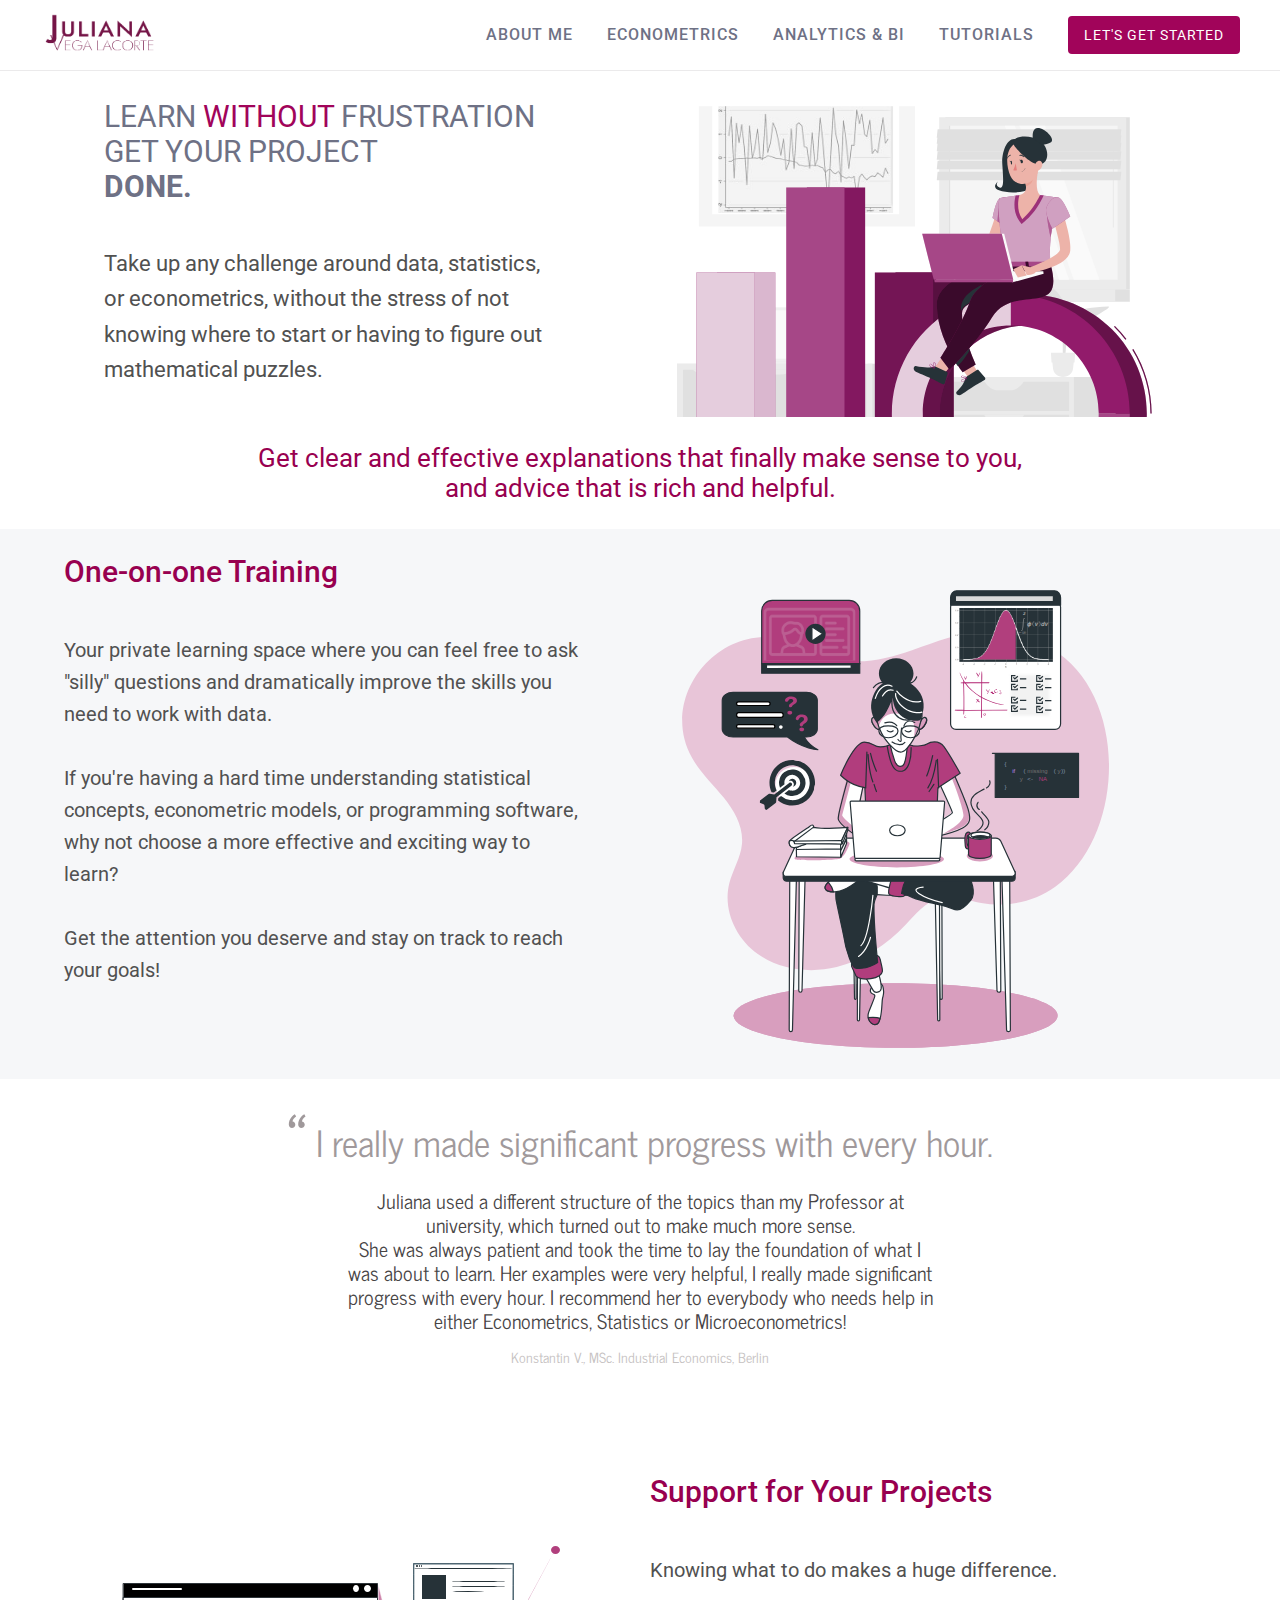
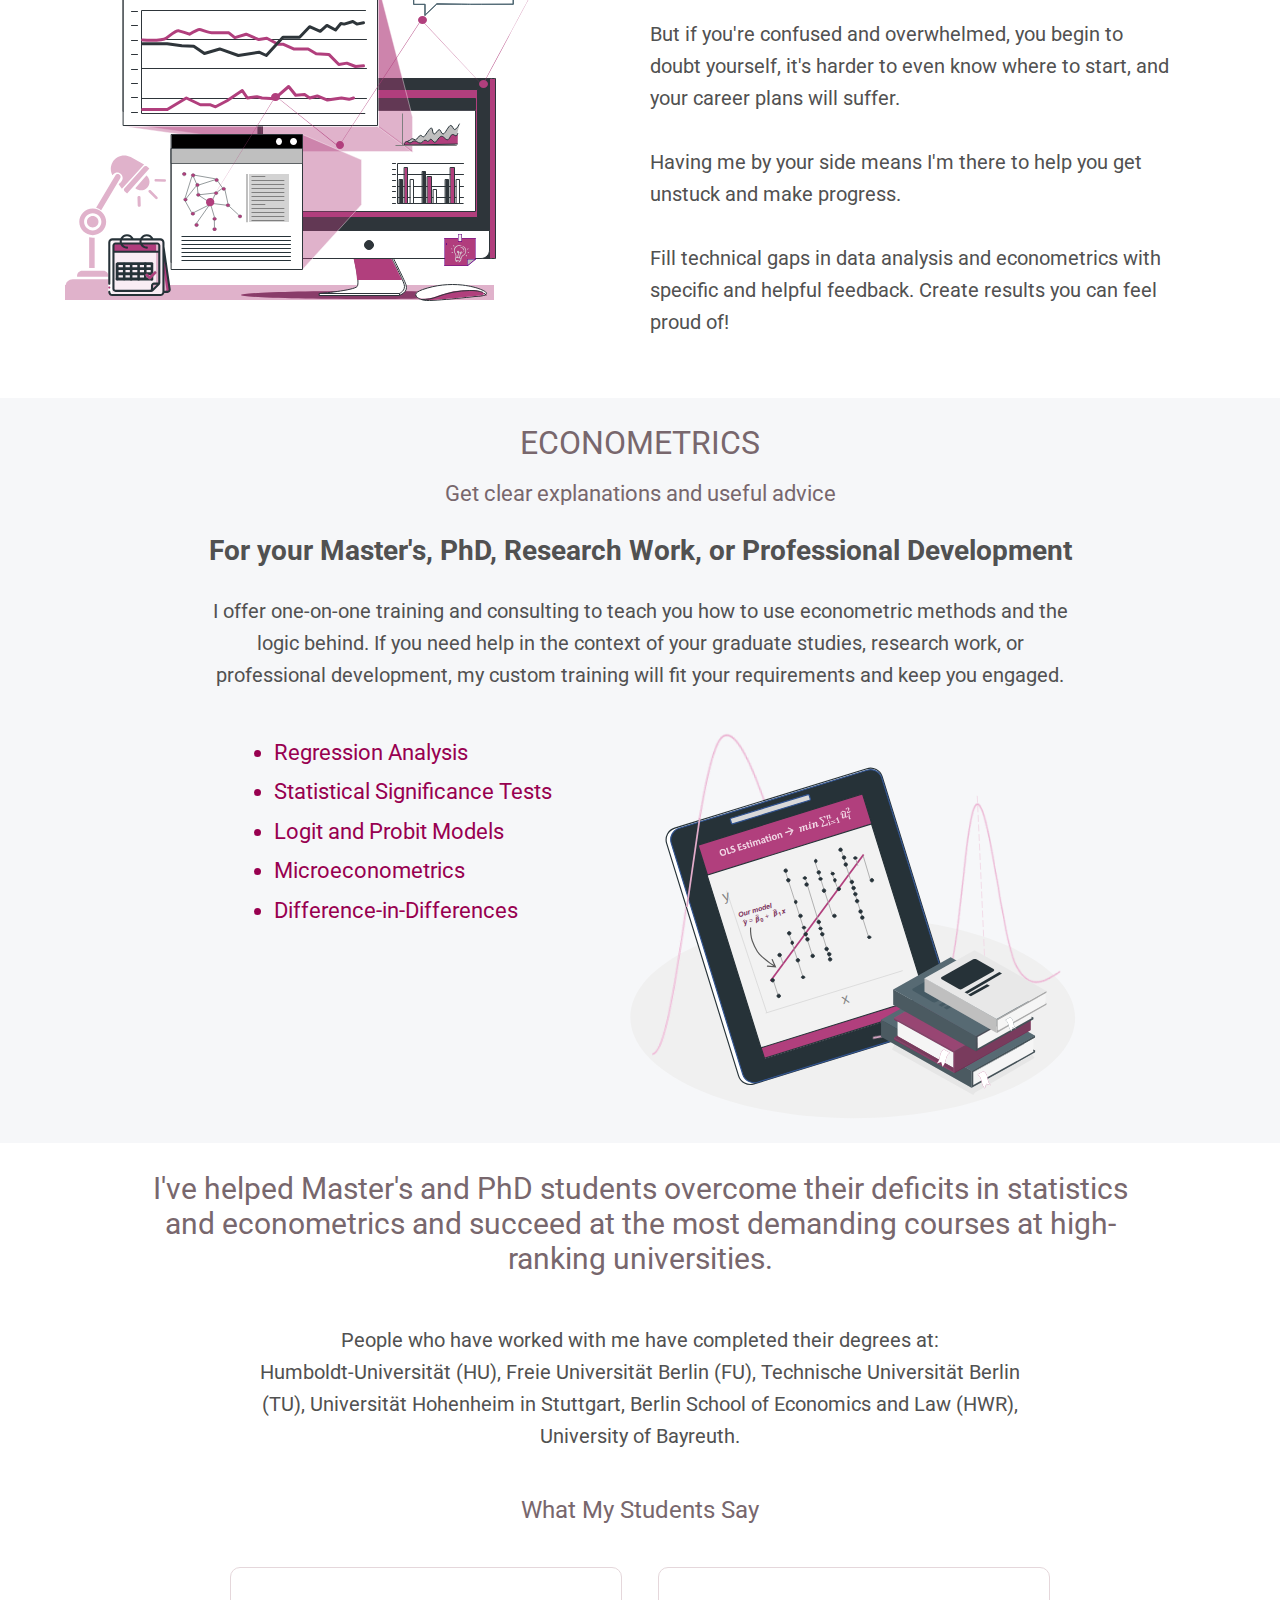
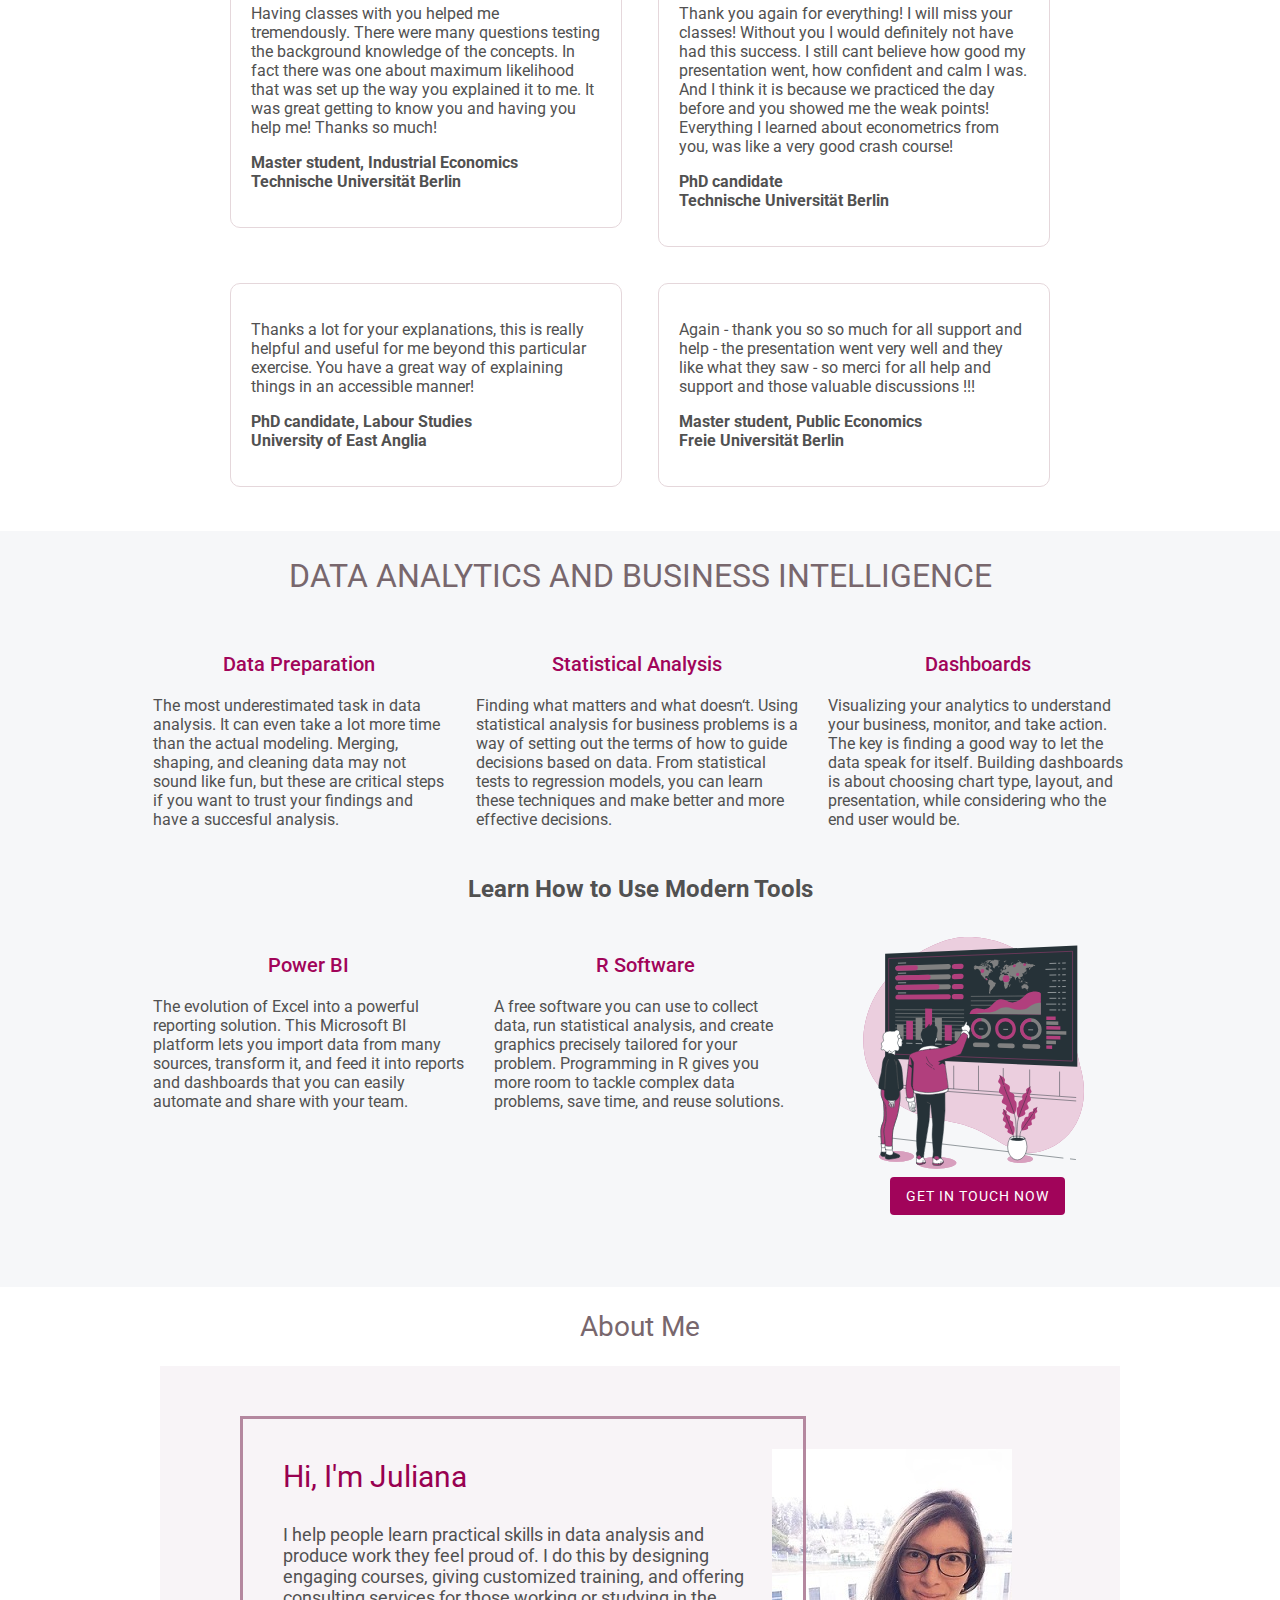
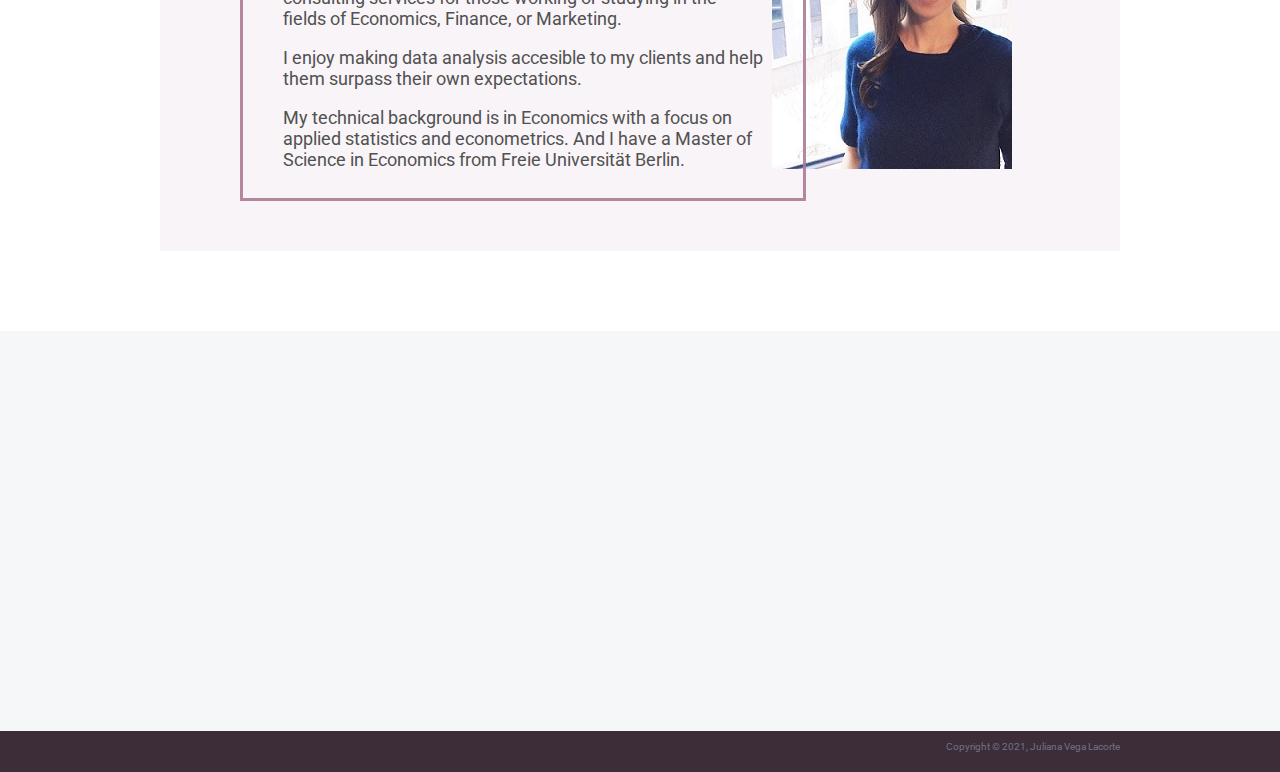
<file: index.html>
<!DOCTYPE html>
<html>
    <head>
        <meta charset="utf-8">
        <meta name="viewport" content="width=device-width, initial-scale=1.0, maximum-scale=1">

        <title>Juliana Vega Lacorte | Data Analytics Consulting & Training</title>
        <link href="https://fonts.googleapis.com/css2?family=Catamaran&display=swap" rel="stylesheet">
        <link href="https://fonts.googleapis.com/css2?family=Catamaran&family=News+Cycle&display=swap" rel="stylesheet">  
        <link rel="stylesheet" href="https://fonts.googleapis.com/css2?family=Roboto:wght@400;500;700&display=swap">
        <link rel="stylesheet" href="https://cdnjs.cloudflare.com/ajax/libs/font-awesome/4.7.0/css/font-awesome.min.css">
        <link rel="stylesheet" href="https://fonts.googleapis.com/css2?family=Jost:wght@500&display=swap">
        <link rel="stylesheet" href="styles.css">
   
    <script>
    var doNotTrack = false;
    if (!doNotTrack) {
	window.ga=window.ga||function(){(ga.q=ga.q||[]).push(arguments)};ga.l=+new Date;
	ga('create', 'UA-125393735-1', 'auto');
	
	ga('send', 'pageview');
}
    </script>
    <script async src='https://www.google-analytics.com/analytics.js'></script>

    <!-- Global site tag (gtag.js) -->
    <script async src="https://www.googletagmanager.com/gtag/js?id=AW-604368119"></script>
    <script>
    window.dataLayer = window.dataLayer || [];
    function gtag(){dataLayer.push(arguments);}
    gtag('js', new Date());

    gtag('config', 'AW-604368119');
    </script>


    </head>

<body class="home">
    <header>
        <div class="Container NavContainer">
            <img src="imgs\jvl.png" alt="logo" class="Logo" width="140px" height="70px">
            <div class="NavLinks">
                <a class = "NavLink" href="#about-me-jvl">ABOUT ME</a>
                <a class = "NavLink" href="#econometrics-help">ECONOMETRICS</a>
                <a class = "NavLink" href="#analyticsbi">ANALYTICS & BI</a>
                <a class = "NavLink" href="tutorials.html">TUTORIALS</a>
                <a class = "Button"  href="/get-started">LET's GET STARTED</a>

            </div>

        </div>
    </header>
    <div class="Subtitle">
        <!-- <h2>Data Analytics <span style="color: #bdbbbc">|</span> 
            Business Intelligence <span style="color: #bdbbbc">|</span> 
            Econometrics</h2> -->

    </div>
   <section class="intro-buildskills">
       <div class="intro-container">
           <div class="intro_left">
                <h1>LEARN <span class="contrast"> WITHOUT</span> FRUSTRATION<br />
                GET YOUR PROJECT <br />
                <strong>DONE.</strong>	
                </h1>
                <p>
                Take up any challenge around data, statistics, or econometrics, 
                without the stress of not knowing where to start or having to figure out mathematical puzzles.
                </p>

           </div>
           <div class="intro_right">
           </div>

       </div>
   </section>
   <section class="remark">
    <p>
        Get clear and effective explanations that finally make sense to you, <br>
        and advice that is rich and helpful.
    </p>
   </section>

   <section class="training">
       <div class="training-container">
           <div class="training_left">
               <h2 class="services_titles">One-on-one Training</h2>
               <p>Your private learning space where you can feel free to ask "silly" questions and 
                   dramatically improve the skills you need to work with data. <br> <br>
                   If you're having a hard time understanding statistical concepts,
                   econometric models, or programming software, why not choose a more 
                   effective and exciting way to learn? <br> <br>
                   Get the attention you deserve and stay on track to reach your goals!
               </p> 

           </div>
           <div class="training_right">
                <img src="imgs/datalearning-jvl.svg" alt="data-training">
           </div>

       </div>

   </section>

   <section class="quotetraining">
       <div class="quotetraining-container">
           <div class="quotebox">
                <div class="quote-headline quote-headline-quoted">
                I really made significant progress with every hour.
                </div>
                <div class="quote-text">
                    Juliana used a different structure of the topics than my Professor at university, 
                    which turned out to make much more sense. <br/>
                    She was always patient and took the time 
                    to lay the foundation of what I was about to learn.
                    Her examples were very helpful, I really made significant progress with every hour.
                    I recommend her to everybody who needs help in either Econometrics, Statistics or Microeconometrics!
                    <div class="quote-text-n">
                        Konstantin V., MSc. Industrial Economics, Berlin</div>
                </div>
           </div>
       </div>
       
   </section>

   <section class="consulting">
    <div class="consulting-container">
        <div class="consulting_left">
            <h2 class="mobile_title">Support for Your Projects</h2>
            <img src="imgs/dataconsulting-jvl.svg" alt="data-consulting">
        </div>
        <div class="consulting_right">
            <h2 class="services_titles">Support for Your Projects</h2>
            <p>Knowing what to do makes a huge difference. <br> <br>

                But if you're confused and overwhelmed,
                you begin to doubt yourself,
                it's harder to even know where to start,
                and your career plans will suffer. 
                <br><br>
                Having me by your side means I'm there to help you get unstuck and
                make progress.
                <br><br>
                Fill technical gaps in data analysis and econometrics with specific
                and helpful feedback. 
                Create results you can feel proud of!
 
            </p>
            <p>

            </p>
        </div>

    </div>

    </section>

    <section class="econometrics" id="econometrics-help">
        <div class="econometrics-container">
            <div class="econometrics-heading">
                <h2 class="areas">Econometrics</h2>
                <h2 class="open">Get clear explanations and useful advice</h2>
                <h3>For your Master's, PhD, Research Work, or Professional Development</h3>
                <p>I offer one-on-one training and consulting to teach you how to use econometric
                    methods and the logic behind. 
                    If you need help in the context of your graduate studies, research work, or 
                    professional development, my custom training will fit your requirements and keep you engaged.

                </p>
            </div>

            <div class="econometrics-topics">
                <div class="econometrics_left">
                    <ul>
                        <li>Regression Analysis</li>
                        <li>Statistical Significance Tests</li>
                        <li>Logit and Probit Models</li>
                        <li>Microeconometrics</li>
                        <li>Difference-in-Differences</li>
                    </ul>
                </div>
                <div class="econometrics_right">
                    <img src="/imgs/econometrics-jvl.svg" alt="">
                </div>
            </div>


        </div>

    </section>

    <div class="students">
        <div class="students-container">
        <h3>
            <span style="font-size: 30px; color: #78676d; text-align: center">
                I've helped Master's and PhD students overcome their deficits in statistics and econometrics
                and succeed at the most demanding courses at high-ranking universities.
            </span>
        </h3>
        <p>
            People who have worked with me have completed their degrees at: <br>
            Humboldt-Universität (HU), Freie Universität Berlin (FU), Technische Universität Berlin (TU),
            Universität Hohenheim in Stuttgart, Berlin School of Economics and Law (HWR), University of Bayreuth.
        </p>
        </div>
    </div>

    <section class="testimonials">
        <h3>What My Students Say</h3>
            <div class="testimonials-container">
                <div class="feedbackBox">
                    <p class="feedback-text">Having classes with you helped me tremendously. 
                        There were many questions testing the background knowledge of the concepts. 
                        In fact there was one about maximum likelihood that was set up the way you explained 
                        it to me. It was great getting to know you and having you help me! Thanks so much!
                    </p>
                    <p class="feedback-id">
                        <strong>Master student, Industrial Economics</strong> <br>
                        <strong>Technische Universität Berlin</strong>

                    </p>
                </div>
                <div class="feedbackBox">
                    <p class="feedback-text">Thank you again for everything! I  will miss your classes! 
                        Without you I would definitely not have had this success. I still cant believe how 
                        good my presentation went, how confident and calm I was. And I think it is because 
                        we practiced the day before and you showed me the weak points!
                        Everything I learned about econometrics from you, was like a very good crash course!
                    </p>
                    <p class="feedback-id">
                            <strong>PhD candidate</strong> <br>
                            <strong>Technische Universität Berlin</strong>
    
                    </p>    
                </div>
                <div class="feedbackBox">
                    <p class="feedback-text">Thanks a lot for your explanations, this is really helpful 
                        and useful for me beyond this particular exercise. You have a great way 
                        of explaining things in an accessible manner!
                    </p>
                    <p class="feedback-id">
                            <strong>PhD candidate, Labour Studies</strong> <br>
                            <strong>University of East Anglia</strong>
    
                    </p>    
                </div>
                <div class="feedbackBox">
                    <p class="feedback-text">Again - thank you so so much for all support and help 
                        - the presentation went very well and they like what they saw - so merci 
                        for all help and support and those valuable discussions !!!
                    </p>
                    <p class="feedback-id">
                            <strong>Master student, Public Economics</strong> <br>
                            <strong>Freie Universität Berlin</strong>
    
                    </p>    
                </div>
            </div>

    </section>

    <section class="analyticsbi" id="analyticsbi">
        <div class="analyticsbi-container">
            <h2 class="areas">Data Analytics and Business Intelligence</h2>
            <div class="areas-container">
                <div class="biBox">
                    <h3>Data Preparation</h3>
                    <p>The most underestimated task in data analysis. It can even take a lot more 
                        time than the actual modeling. Merging, shaping, and cleaning data may not sound 
                        like fun, but these are critical steps if you want to trust your findings and 
                        have a succesful analysis.
                        </p>

                </div>
                <div class="biBox">
                    <h3>Statistical Analysis</h3>
                    <p>Finding what matters and what doesn‘t. 
                        Using statistical analysis for business problems is a way of setting out the terms 
                        of how to guide decisions based on data. From statistical tests to regression models, 
                        you can learn these techniques and make better and more effective decisions. 
                        </p>

                </div>
                <div class="biBox">
                    <h3>Dashboards</h3>
                    <p>Visualizing your analytics to understand your business, monitor, and take action. 
                        The key is finding a good way to let the data speak for itself. Building dashboards 
                        is about choosing chart type, layout, and presentation, while considering
                        who the end user would be. 
                        </p>

                </div>

            </div>
            <h2>Learn How to Use Modern Tools</h2>
            <div class="tools-container">
                <div class="biBox">
                    <h3>Power BI</h3>
                    <p>The evolution of Excel into a powerful reporting solution. 
                        This Microsoft BI platform lets you import data from many sources, transform it, 
                        and feed it into reports and dashboards that you can easily automate and share 
                        with your team. 
                    </p>

                </div>
                <div class="biBox">
                    <h3>R Software</h3>
                    <p>A free software you can use to collect data, run statistical analysis, 
                        and create graphics precisely tailored for your problem. Programming in R gives 
                        you more room to tackle complex data problems, save time, and reuse solutions. 
                    </p>

                </div>
                <div class="biBox" id="biBoxflex">
                    <div class="bicta-image"><img src="imgs\visualdata.svg" alt="bi" width="300"
                        height="240"></div>
                    <a class = "bi-button"  href="/get-started">Get in touch now</a>

                    </p>

                </div>


            </div>

        </div>

    </section>

    <section class="about-me" id="about-me-jvl">
        <div class="about-me-container">
            <h2>About Me</h2>
            <div class="about-me-fillcontainer">     
                <div class="about-text">
                    <h3>Hi, I'm Juliana</h3>
                    <p>
                        I help people learn practical skills in data analysis and 
                        produce work they feel proud of. I do this by designing engaging courses, 
                        giving customized training, and offering consulting services 
                        for those working or studying in the fields of Economics, Finance, or Marketing. 

                    </p>
                    <p> I enjoy making data analysis accesible to my clients 
                        and help them surpass their own expectations. 
                    </p>
                    <p>
                        My technical background is in Economics with a focus on applied statistics 
                        and econometrics. And I have a Master of Science in Economics from Freie Universität Berlin.
                    </p>

                </div>

            </div>

        </div>

    </section>
    <section class="Contact-form-emb">
        <div class="typeform-widget" data-url="https://form.typeform.com/to/WBjv6F3w?typeform-medium=embed-snippet" 
        data-transparency="100" data-hide-footer="true">
        </div> 
        <script> (function() { var qs,js,q,s,d=document, gi=d.getElementById, ce=d.createElement, gt=d.getElementsByTagName, id="typef_orm", b="https://embed.typeform.com/"; 
        if(!gi.call(d,id)) 
        { js=ce.call(d,"script"); js.id=id; js.src=b+"embed.js"; q=gt.call(d,"script")[0]; q.parentNode.insertBefore(js,q) 
        } })() 
        </script>
    </section>




    <div class="footer">
        <div class="footer_bottom">
            <div class="footer_social-icons">
                <!-- <div class="social-links">
                            <a target="_blank" href="https://www.xing.com/profile/Juliana_VegaLacorte" title="Data and Econometrics Consultant">
                                <img class="icon" src="/imgs/xing-logo.svg" alt="">
                            </a>
                            <a target="_blank" href="https://github.com/juvlac" title="Data and Econometrics Consultant">
                                <img class="icon" src="/imgs/github-logo.svg" alt="">
                            </a>
                </div> -->
            </div>
            <div class="footer_copyright">
                <p>
                    Copyright © 2021, Juliana Vega Lacorte
                </p>
            </div>
        </div>
    </div>

    

<script type="text/javascript" src="mobile.js"></script>

  </body>
</html>
</file>
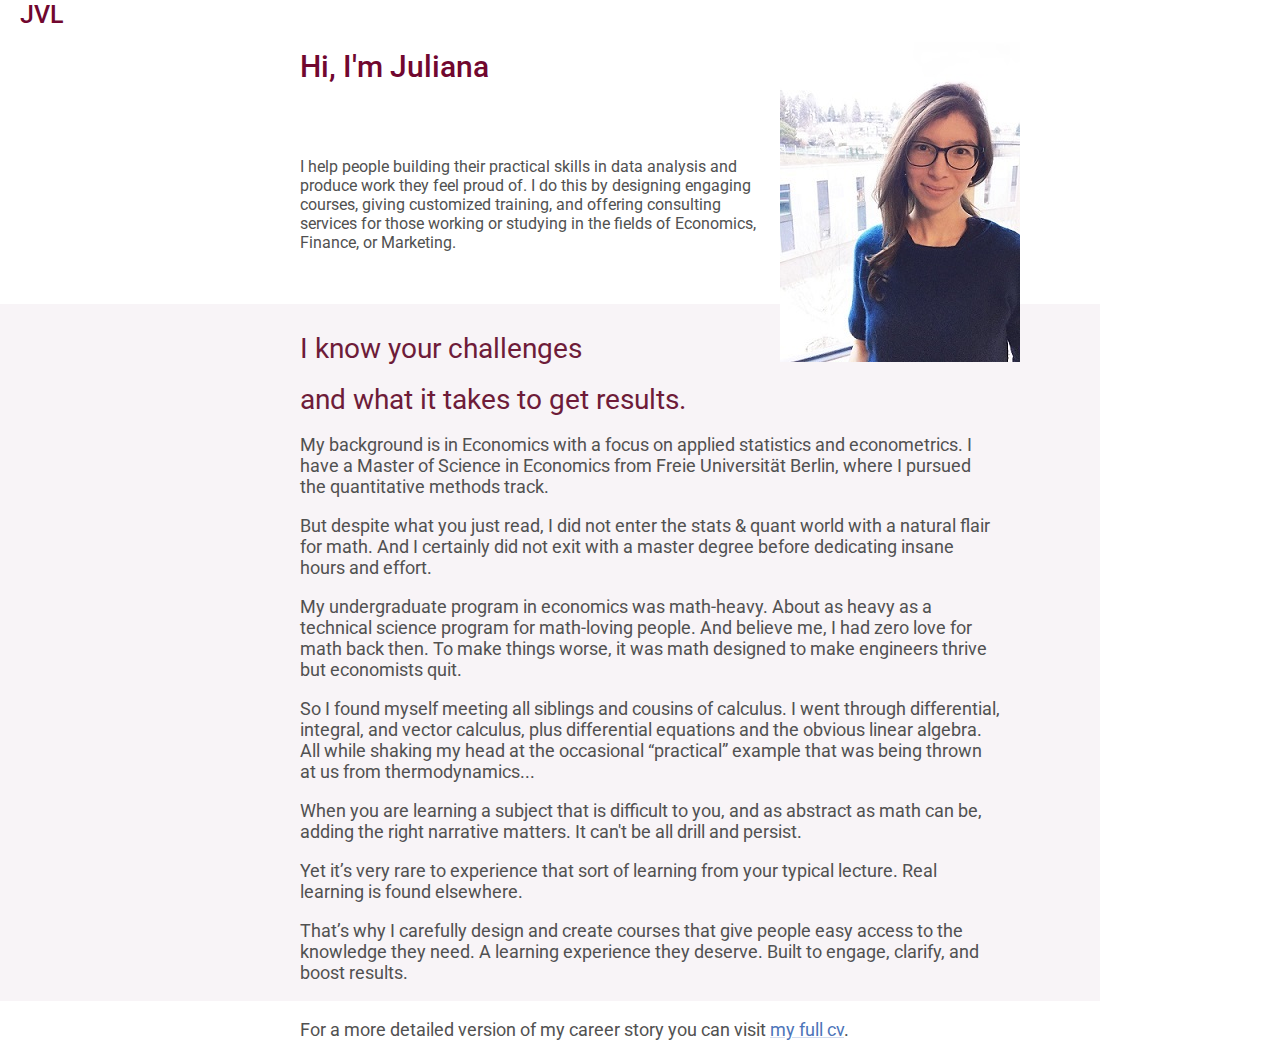
<file: draft.html>
<!DOCTYPE html>
<html>
    <head>
        <meta charset="utf-8">
        <meta name="viewport" content="width=device-width, initial-scale=1.0, maximum-scale=1">
      
        <title>Juliana Vega Lacorte | Data Analytics Consulting & Training</title>
        <link rel="stylesheet" href="https://fonts.googleapis.com/css2?family=Roboto:wght@400;500;700&display=swap">
        <link rel="stylesheet" href="https://cdnjs.cloudflare.com/ajax/libs/font-awesome/4.7.0/css/font-awesome.min.css">
        <link rel="stylesheet" href="styles.css">
         
      <script>
      var doNotTrack = false;
      if (!doNotTrack) {
          window.ga=window.ga||function(){(ga.q=ga.q||[]).push(arguments)};ga.l=+new Date;
          ga('create', 'UA-125393735-1', 'auto');
          
          ga('send', 'pageview');
      }
      </script>
      <script async src='https://www.google-analytics.com/analytics.js'></script>
      
      </head>


    <body>
            
        <div class="header">
            <a href="/">JVL</a>
            <a onclick="openNav()" class="menu" href="#">
                <button>Menu</button>
            </a>
        </div>
        <div id="mobile_menu" class="overlay">
            <a class="close" onclick="closeNav()">&times;</a>
            <div class="overlay-content">
                <a href="#">Home</a>
                <a href="/tutorials/"> Tutorials </a>
                <a href="/aboutme/"> About me </a>
            </div>
        </div>
     
    <div class="aboutme">
        <section class="aboutme-intro">
            <h1>Hi, I'm Juliana</h1>

            <div class="aboutme-intro-container">
                <div class="aboutme-intro-content">
                    <p>
                        I help people building their practical skills in data analysis and 
                        produce work they feel proud of. I do this by designing engaging courses, 
                        giving customized training, and offering consulting services 
                        for those working or studying in the fields of Economics, Finance, or Marketing. 
                    </p>
                </div>
                <div class="aboutme-intro-img">
                    <img src="imgs/jevl.jpg" alt="jevl">

                </div>
            </div>

        </section>

        <section class="aboutme-second">
            <div class="aboutme-second-container">
                <p>
                    <span style="font-size: 28px; color: #6e1c39; text-align: center">
                        I know your challenges 
                    </span>
                </p>
                <p>
                    <span style="font-size: 28px; color: #6e1c39; text-align: center">
                        and what it takes to get results.
                    </span>
                </p>
                <p>
                    My background is in Economics with a focus on applied statistics and econometrics. 
                    I have a Master of Science in Economics from Freie Universität Berlin, where I pursued the quantitative methods track. 
                </p>
                <p>
                    But despite what you just read, I did not enter the stats & quant world with a natural flair for math. 
                    And I certainly did not exit with a master degree before dedicating insane hours and effort.
                </p>
                <p>
                    My undergraduate program in economics was math-heavy. About as heavy as a technical science program for math-loving people. 
                    And believe me, I had zero love for math back then. To make things worse, it was math designed to make engineers thrive but economists quit.

                </p>
                <p>
                    So I found myself meeting all siblings and cousins of calculus. 
                    I went through differential, integral, and vector calculus, plus differential equations and the obvious linear algebra. 
                    All while shaking my head at the occasional “practical” example that was being thrown at us from thermodynamics...
                </p>
                <p>
                    When you are learning a subject that is difficult to you, and as abstract as math can be, 
                    adding the right narrative matters. It can't be all drill and persist. 
                </p>
                <p>
                    Yet it’s very rare to experience that sort of learning from your typical lecture. Real learning
                    is found elsewhere. 
                </p>
                <p>
                    That’s why I carefully design and create courses that give people easy access to the knowledge they need.
                    A learning experience they deserve. Built to engage, clarify, and boost results. 
                </p>
            </div>


        </section>

        <section class="aboutme-third">
            <div class="aboutme-third-container">
                <p>
                    <span style="font-size: 26px; color: #78576d; text-align: center">
                        
                    </span>
                </p>
                <p>
                    For a more detailed version of my career story you can visit 
                    <a href="cv.html" target="_blank">my full cv</a>.
                    
                </p>
            </div>

        </section>


    </div>








    </body>
      
</html>
</file>
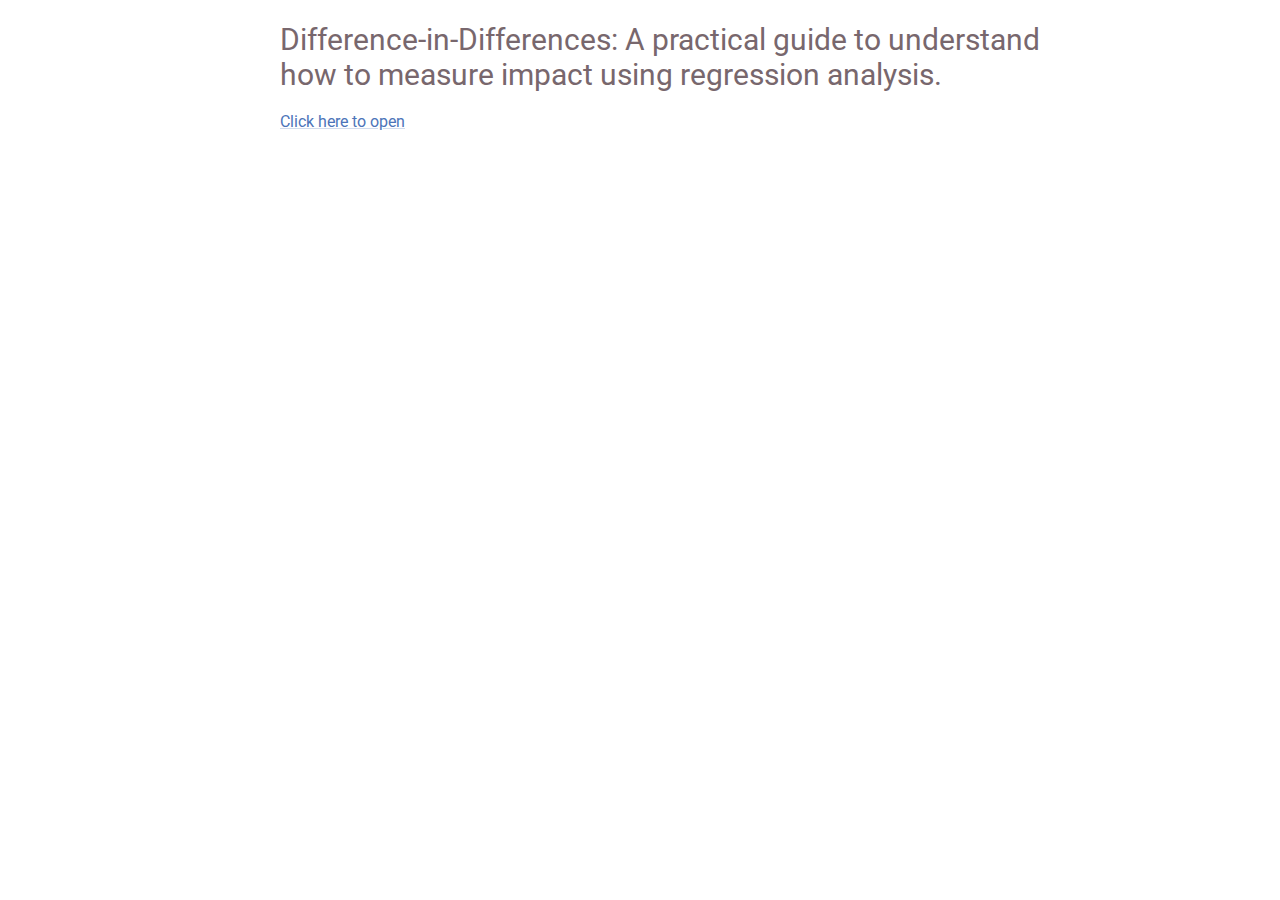
<file: samplereport.html>
<!DOCTYPE html>
<html>
    <head>
        <meta charset="utf-8">
        <meta name="viewport" content="width=device-width, initial-scale=1.0, maximum-scale=1">
      
        <title>Juliana Vega Lacorte | Data Analytics Consulting & Training</title>
        <link rel="stylesheet" href="https://fonts.googleapis.com/css2?family=Roboto:wght@400;500;700&display=swap">
        <link rel="stylesheet" href="https://cdnjs.cloudflare.com/ajax/libs/font-awesome/4.7.0/css/font-awesome.min.css">
        <link rel="stylesheet" href="styles.css">
         
      <script>
      var doNotTrack = false;
      if (!doNotTrack) {
          window.ga=window.ga||function(){(ga.q=ga.q||[]).push(arguments)};ga.l=+new Date;
          ga('create', 'UA-125393735-1', 'auto');
          
          ga('send', 'pageview');
      }
      </script>
      <script async src='https://www.google-analytics.com/analytics.js'></script>
      
      </head>
<body>
    <div class="samples">
        <div class="didreport">
            <h1 >
                Difference-in-Differences: A
                practical guide to
                understand how to measure
                impact using regression
                analysis.
            </h1>
            <a href="pdfs\Difference-in-Differences-jvl.pdf">Click here to open</a>
        </div>

    </div>
</body>
</html>
</file>
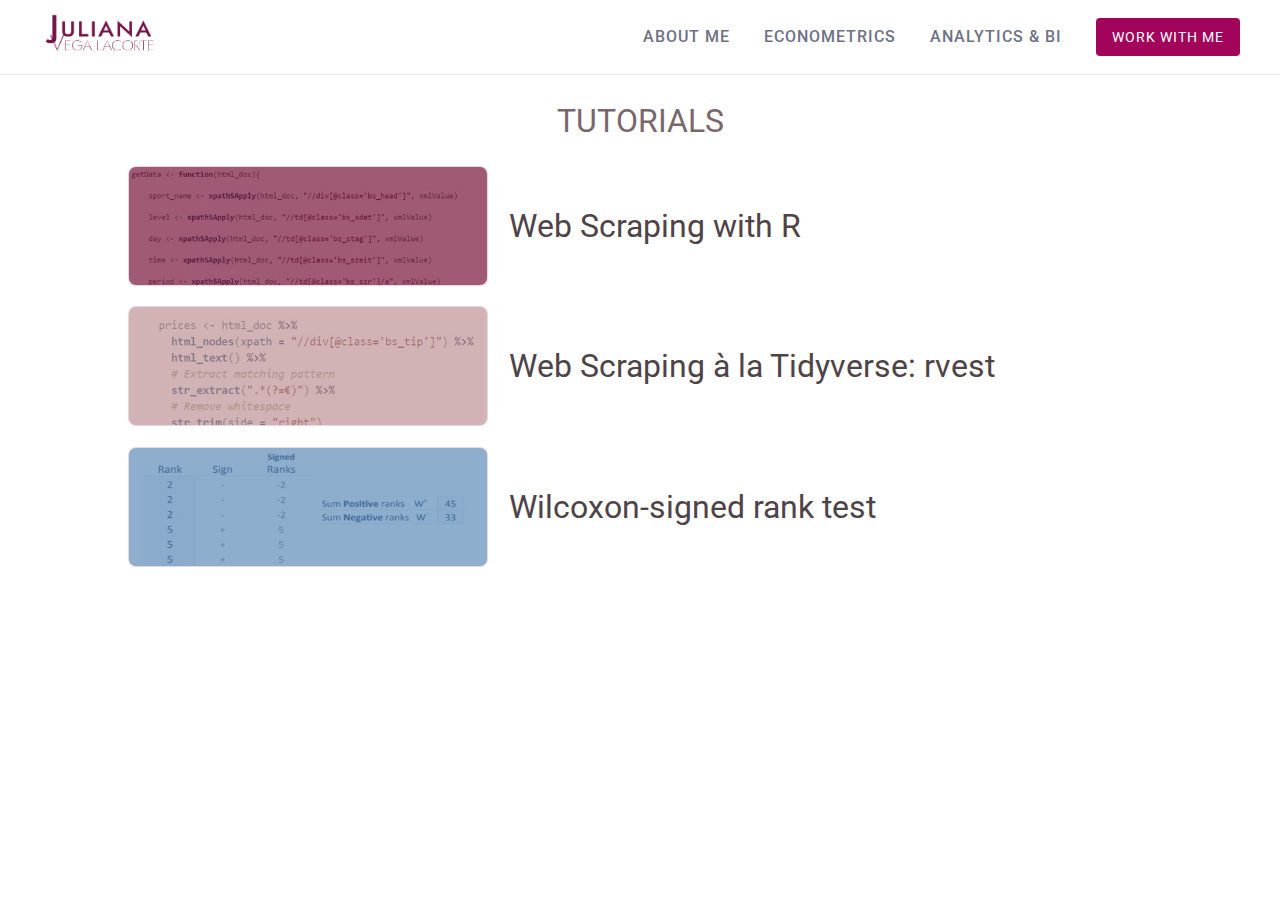
<file: tutorials.html>
<!DOCTYPE html>
<html>
    <head>
        <meta charset="utf-8">
        <meta name="viewport" content="width=device-width, initial-scale=1.0, maximum-scale=1">

        <title>Juliana Vega Lacorte | Data Analytics Consulting & Training</title>
        <link href="https://fonts.googleapis.com/css2?family=Catamaran&display=swap" rel="stylesheet">
        <link href="https://fonts.googleapis.com/css2?family=Catamaran&family=News+Cycle&display=swap" rel="stylesheet">  
        <link rel="stylesheet" href="https://fonts.googleapis.com/css2?family=Roboto:wght@400;500;700&display=swap">
        <link rel="stylesheet" href="https://cdnjs.cloudflare.com/ajax/libs/font-awesome/4.7.0/css/font-awesome.min.css">
        <link rel="stylesheet" href="https://fonts.googleapis.com/css2?family=Jost:wght@500&display=swap">
        <link rel="stylesheet" href="styles.css">
   
    <script>
    var doNotTrack = false;
    if (!doNotTrack) {
	window.ga=window.ga||function(){(ga.q=ga.q||[]).push(arguments)};ga.l=+new Date;
	ga('create', 'UA-125393735-1', 'auto');
	
	ga('send', 'pageview');
}
    </script>
    <script async src='https://www.google-analytics.com/analytics.js'></script>












    </head>

<body class="home">
    <header>
        <div class="Container NavContainer">
            <a href="https://www.jv-lacorte.de">
                <img src="imgs\jvl.png" alt="logo" class="Logo" width="140px" height="70px">
            </a>
            
            <div class="NavLinks">
                <a class = "NavLink" href="https://www.jv-lacorte.de/#about-me-jvl" target="_blank">ABOUT ME</a>
                <a class = "NavLink" href="https://www.jv-lacorte.de/#econometrics-help" target="_blank">ECONOMETRICS</a>
                <a class = "NavLink" href="https://www.jv-lacorte.de/#analyticsbi" target="_blank">ANALYTICS & BI</a>
                <a class = "Button"  href="https://www.jv-lacorte.de/get-started" target="_blank">WORK WITH ME</a>

            </div>

        </div>
    </header>

    <section class="tutorials">
        <div class="tutorials-container">
            <h2 class="areas">Tutorials</h2>
            <div class="tutboxes-container">
                <div class="tbox">
                    <div class="tbox1_left">
                    </div>
                    <div class="tbox_right">
                        <a class = "Tlink" href="https://www.jv-lacorte.de/webscraping-with-R-stepbystep/UniSports.html" target="_blank">Web Scraping with R</a>
                    </div>
                </div>
                <div class="tbox">
                    <div class="tbox2_left">
                    </div>
                    <div class="tbox_right">
                        <a class = "Tlink" href="https://www.jv-lacorte.de/webscraping-tidyverse-stepbystep/UniSports.html#2_web_scraping_%C3%A0_la_tidyverse:_rvest" target="_blank">Web Scraping à la Tidyverse: rvest</a>
                    </div>
                </div>
                <div class="tbox">
                    <div class="tbox3_left">
                    </div>
                    <div class="tbox_right">
                        <a class = "Tlink" href="pdfs/wilcoxon-signed-rank-test-how-it-works.pdf" target="_blank">Wilcoxon-signed rank test</a>
                    </div>
                </div>

            </div>

        </div>

    </section>


    	
</body>
</file>
<file: styles.css>
/* Global */

/* * {
  box-sizing: border-box;
} */

html {
    font-family: Roboto, sans-serif;
    color: #515151;
  }
  /* Device-type rules */
  /* @media (min-width: 48em) {
    html {
      font-size: 16px;
    }
  }
  @media (min-width: 58em) {
    html {
      font-size: 20px;
    }
  } */

 body {
   display: flex;
   flex-direction: column;
   width: 100%;
   padding:0px;
   margin:0;
  
 } 





/* Top Header */

header {
  display: flex;
  flex-direction: column; /*flex-item is nav-container */
  align-items: center;
  justify-content: center;
  padding: 0px;
  margin: 0px;
  flex-wrap: nowrap;
  background-color: #fff;
  height: 100%;
  min-height: 70px;
  border-bottom: 1px solid #ebeaeb;
}

.Container {
  display: block;
  width: 100%;
  flex-direction: row;
  border-radius: 5px;
  position: sticky;
  padding: 0px

}

.NavContainer {
  display: flex;
  flex-direction: row;
  align-items: center;
  justify-content: space-between;
  font-family: Roboto, sans-serif;


}

.NavLinks {
  padding-right: 40px;
}

.Logo {
  padding-left: 30px;
}

.NavLink {
  margin-right: 30px;
  font-size: 16px;
  line-height: 14px;
  letter-spacing: 1px;
  font-weight: 500;
  text-decoration: none;
  color: #6E7185;
}

.Button {
  display: inline-block;
  padding: 12px 16px;
  text-transform: uppercase;
  letter-spacing: 1px;
  font-size: 14px;
  line-height: 14px;
  border-radius: 4px;
  font-weight: 500px;
  background-color: #a1045a;
  text-decoration: none;
  color: #fff;
}

/* media */
@media screen and (max-width:800px) { /*Ypx or smaller*/
  .NavLink {
    display: none;

  }

  
}




/* Subtitle */

.Subtitle {
  height: 20 px;
  padding: 0px;
  margin: 0px;
}

.Subtitle h2 {
  font-family: "Roboto", sans-serif;
  font-size: 20px;
  font-weight: 500;
  color: #71072F;
  text-align: center;
}



/* Landing Intro */


.intro-container { 
  display: flex;  /* default row */
  width: 90%;
  margin: 0 auto;
  /* background-color: #9e8a91; */

}

.intro_left {  /*flex-item and flex container*/
  display: flex;
  flex-direction: column;
  box-sizing: border-box; /*padding border incl. in total wh*/
  align-items: flex-start;
  /* background-color: rgb(212,190,207, .2); */
  width: 50%;
  padding: 8px 40px;
  
}

.intro_right { /*flex-item and flex container*/
  /* background-color: rgb(172, 236, 236); */
  /* display: flex; */
  width: 60%;
  /* align-items: flex-center; */
  background-image: url("imgs/datagirl-jvl.svg");
  background-repeat: no-repeat;
  background-size: cover;

}



.intro_left h1 {
  font-family: "Roboto", sans-serif;
  font-size: 30px;
  font-weight: 400;
  color: #6E7185;
  text-align: left;
}

h1 .contrast {
  color: #a1045a;
}

.intro_left p {
  font-size: 22px;
  font-family: "Roboto", sans-serif;
  color: #515151;
  line-height: 1.6;  /*1.6 times the font-size*/
}



@media screen and (max-width:800px) { /*Ypx or smaller*/
  .intro-container {
    flex-direction: column;
    justify-content: flex-start;
  }
  .intro_left {  
    width: 100%;
    
  }
  
}







/* h2 headers */

.services_titles {
  font-family: "Roboto", sans-serif;
  font-size: 30px;
  font-weight: 500;
  color: #980050;
  text-align: left;
}

.open {
  font-family: "Roboto", sans-serif;
  font-size: 22px;
  font-weight: normal;
  color:#78676d;
  text-align: center;
}

.areas {
  font-family: "Roboto", sans-serif;
  font-size: 32px;
  font-weight: normal;
  text-transform: uppercase;
  color:#78676d;
  text-align: center;

}




/* Remark */

.remark {
  width: 90%;
  margin: 0 auto;
}

.remark p {
  font-family: "Roboto", sans-serif;
  color:#980050;
  font-size: 26px;
  text-align: center;

}

@media screen and (max-width:800px) { /*Ypx or smaller*/
  .remark {
    width: 80%;
  }
  
}





/* Training */


.training {
  background-color: #f6f7f9;

}

.training-container { 
  display: flex;  /* default row */
  /* To center */
  width: 90%;
  margin: 0 auto; 
  padding: 0px 0px;
  /* background-color: skyblue; */

}

.training_left {  /*flex-item and flex container*/
  display: flex;
  flex-direction: column;
  box-sizing: border-box;
  align-items: flex-start;
  /* background-color: rgb(212,190,207, .2); */
  width: 50%;
  padding-right: 20px;
  
}

.training_right { /*flex-item and flex container*/
  /* background-color: rgb(172, 236, 236); */
  display: flex;
  width: 50%;
  margin-right: auto;
  /* align-items: flex-center; */
  padding-top: 60px;
  padding-left: 80px;
  padding-bottom: 30px;
}

.training_right img {
  /* max-width: 580px; */
  height: auto;
  /* max-height: 350px; */
  width: 80%;
}


.training_left p {
  font-size: 20px;
  font-family: "Roboto", sans-serif;
  color: #515151;
  line-height: 1.6;  /*1.6 times the font-size*/
  text-align: left;
}



@media screen and (max-width:800px) { /*Ypx or smaller*/
  .training-container {
    flex-direction: column;
    justify-content: flex-start;
  }
  .training_left {  
    width: 100%;
    align-items: center;
    
  }
  
  .training_left p {
    text-align: center;
  }

  .training_right {  
    width: 100%;
    padding: 0px ;
    padding-bottom:5%;
    justify-content: center;
  }
  .training_right img {
    height: auto;
    width: 80%;
  }
}


/* Quote-training */

.quotetraining {
  margin-bottom: 4%;
}

.quotetraining-container { 
  display: flex;
  flex-direction: column;
  /* To center */
  width: 70%;
  margin: 0 auto; 
  padding: 0px 0px;
  /* background-color: skyblue; */

}

.quotebox {
  margin: 12px;
  padding: 0% 2%;
}

.quote-headline {
  font-size: 36px;
  font-family: 'News Cycle', sans-serif;
  color: #a0999b;
  text-align: center;
}

.quote-headline-quoted::before {
  content: "\201c";
  font-size: 60px;
  font-family: 'Catamaran', sans-serif;
  /* margin-bottom: -40px; */
  margin-top:-50px;
}

.quote-text {
  font-size: 20px;
  color: #474445;
  text-align: center;
  font-family: 'News Cycle', sans-serif;

  line-height: 1.2em;
  padding: 0 15% 2%;
}

.quote-text-n {
  font-size: 14px;
  color: #c5c1c1;
  text-align: center;
  padding-top: 2%;

}


@media screen and (max-width:800px) { /*Ypx or smaller*/
  .quotetraining-container {
    width: 100%;
  }
  .quote-headline {
    font-size: 36px;
    font-family: 'News Cycle', sans-serif;
    color: #a0999b;
    text-align: center;
    line-height: 1.2em;
  }
  
  
} 











/* Consulting */


.consulting {
  background-color: white;

}

.consulting-container { 
  display: flex;  /* default row */
  width: 90%;
  margin: 0 auto;
  padding: 0px 0px;
  /* background-color: teal; */

  /* background-image: url("imgs/mydesktop_pink3d.svg"); */

}

.consulting_right {  /*flex-item and flex container*/
  display: flex;
  flex-direction: column;
  box-sizing: border-box;
  align-items: flex-start;
  /* background-color: rgb(212,190,207, .2); */
  width: 50%;
  /* margin-left: 16px; */
  padding-right: 40px;
  padding-left: 10px;
  
}

.consulting_left { /*flex-item and flex container*/
  /* background-color: rgb(172, 236, 236); */
  display: flex;
  align-items: center;
  width: 50%;
 
  /* background-image: url("imgs/mydesktop_pink3d_crop.svg"); */
}

.mobile_title {
  display:none;
}

.consulting_left img {
  max-width: 520px;
  height: auto;
  /* padding: 20px; */
}

.consulting_right p {
  font-size: 20px;
  font-family: "Roboto", sans-serif;
  color: #515151;
  line-height: 1.6;  /*1.6 times the font-size*/
  text-align: left;
}

/* media */

@media screen and (max-width:800px) { /*Ypx or smaller*/
  .consulting-container {
    flex-direction: column;
    justify-content: flex-start;
  }
  .consulting_right {  
    width: 95%;
    align-items: center;
    margin: 0 auto;
    
  }
  .consulting_right h2 {
    display: none;
  }

  .consulting_left {
    display: flex;
    flex-direction: column;
    align-items: center;
    width: 95%;
  }

  .mobile_title {
    display: block;
    font-family: "Roboto", sans-serif;
    font-size: 30px;
    font-weight: 500;
    color: #980050;
    text-align: center;
  }

  .consulting_left img {
    height: auto;
    width: 100%;
  }

}







/* Econometrics */


.econometrics {
  background-color: #f6f7f9;

}

.econometrics-container { 
  display: flex;  
  flex-direction: column;
  width: 90%;
  margin: 0 auto;
  align-items: center;

}

.econometrics-heading {
  display: flex;
  flex-direction: column;
  align-items: center;
}

.econometrics-heading h2 {
  margin-bottom: 0px;
}

.econometrics-heading h3 {
  font-size: 28px;
}

.econometrics-heading p {
  font-size: 20px;
  font-family: "Roboto", sans-serif;
  color: #515151;
  line-height: 1.6;  /*1.6 times the font-size*/
  text-align: center;
  width: 75%;
  margin-top: 0;
}

.econometrics-topics {
  display: flex; /* default row */
  flex-wrap: wrap;
  width: 85%;
  justify-content: center;
  margin-bottom: 20px;
}

.econometrics_left {  
  width: 40%;
  /* padding-left: 20px; */
  margin-left: 30px;
  font-size: 22px;
  font-family: "Roboto", sans-serif;
  color: #980050;
  line-height: 1.8;  /*1.8 times the font-size*/
  text-align: left;
}



.econometrics_right img {
  max-width: 450px;
  /* max-height: 400px; */
}


/* media */

@media screen and (max-width:800px) { /*Ypx or smaller*/

  .econometrics-heading p {
    text-align: left;
    width: 90%;
  }
  .econometrics-heading h3 {
    width: 90%;
  }
  .econometrics_left {  
    width: 90%;
    text-align: left;
  }
  .econometrics_right img {
   height: auto;
   width: 100%;
    /* max-height: 400px; */
  }

}








/* Students */

.students-container {
  display: flex;
  flex-direction: column;
  align-items: center;
  justify-content: center;
  width: 80%;
  margin: 0 auto;
  /* background-color: thistle; */
}

.students h3 {
  text-align: center;
  font-size: 28px;
  font-family: "Roboto", sans-serif;
  font-weight: normal;
  color: #78676d;
}

.students p {
  font-size: 20px;
  font-family: "Roboto", sans-serif;
  color: #515151;
  line-height: 1.6;  /*1.6 times the font-size*/
  text-align: center;
  width: 75%;
}


/* Testimonials */

.testimonials {
  height: auto;
}

.testimonials h3 {
  font-size: 24px; 
  font-weight: normal;
  color: #78676d; 
  text-align: center;
  
}



.testimonials-container {
  display: flex;
  flex-wrap: wrap;
  justify-content: center;
  align-items: flex-start;
  max-width: 70%; /*center*/
  width: 960px;
  height: auto;
  margin: 2% auto;
  /* background-color: cornflowerblue; */
}

.feedbackBox {
  background-color: white;
  /* width: 270px; */
  text-align: left;
  padding: 20px;
  border-radius: 10px;
  border: 1px solid rgb(229, 215, 219);
  margin: 2%;
  max-width: 350px;
}






@media screen and (max-width:800px) {
  .testimonials-container {
    flex-direction: column;
  }
}





/* Analytics and BI */

.analyticsbi {
  background-color: #f6f7f9;

}

.analyticsbi-container {
  flex-direction: column;
  width: 80%;
  margin: 0 auto; /*centered*/
  padding-bottom: 30px;
}

.areas-container {
  /* background-color: skyblue; */
  display: flex;
  /* height: 300px; */
  padding: 0px 10px;
}

.tools-container {
  /* background-color: skyblue; */
  display: flex;
  padding: 0px 10px;

  /* justify-content: space-around; */
}

.biBox {
  padding: 10px 15px;
}


.biBox h3 {
  font-family: "Roboto", sans-serif;
  font-size: 20px;
  font-weight: 500;
  color: #a1045a;
  text-align: center;

}

#biBoxflex {
  display: flex;
  flex-direction: column;
  justify-content: center;
  /* border: solid rgb(229, 215, 219); */

}


.bi-button {
  padding: 12px 16px;
  margin: 0 auto;
  text-transform: uppercase;
  letter-spacing: 1px;
  font-size: 14px;
  line-height: 14px;
  border-radius: 4px;
  font-weight: 500px;
  background-color: #a1045a;
  text-decoration: none;
  color: #fff;
}

.analyticsbi h2 {
  text-align: center;
}


@media screen and (max-width:800px) {
  .areas-container {
    flex-direction: column;
  }
  .tools-container {
    flex-direction: column;
  }
}


/* About Me */


.home .about-me-container {
  display: flex;
  flex-direction: column;
  width: 75%;
  margin: 0 auto;
  /* background-color: lavenderblush; */
}

.home .about-me-container h2 {
  text-align: center;
  font-size: 28px;
  font-family: "Roboto", sans-serif;
  font-weight: normal;
  color: #78676d;
}



.home .about-me-fillcontainer {
  display: flex;
  background-color: #f8f4f7;
  margin-bottom: 80px;
  background-image: url("imgs/jevl.jpg");
  background-repeat: no-repeat;
  background-position: 85% 50%;
}



.home .about-text {
  margin: 50px;
  padding: 10px 40px;
  margin-left: 80px;
  border: solid #ac7c95e7;
  width: 480px;
  /* background-color: lightskyblue; */
}

.about-text h3 {
  font-family: "Roboto", sans-serif;
  font-size: 30px;
  font-weight: normal;
  color: #980050;

}

.about-text p {
  font-size: 18px;
}


@media screen and (max-width:800px) { /*Ypx or smaller*/
  .home .about-me-container {
    width: 90%;

  }
  .home .about-me-fillcontainer {
    background-color: #f8f4f7;
    margin-bottom: 80px;
    background-image: url("imgs/jevl.jpg");
    background-repeat: no-repeat;
    background-position: 50% 80%;
  }
  .home .about-text {
    margin: 5%;
    padding: 5%;
    margin-bottom: 85%;
  }

}


/* Contact Form embeded */

.Contact-form-emb {
  width: 100%;
  background-color: #f6f7f9;
  ;
}

.typeform-widget {
  width: 75%;
  margin: 0 auto;
  height: 400px;
}



/* Footer */

.footer {
  background-color: rgb(61, 45, 56);
  padding-bottom: 10px;
}

.footer_bottom {
  display: flex;
  width: 75%;
  margin: 0 auto;
  align-items: center;
  justify-content: space-between;
}

.social-links {
  display: flex;
  justify-content: flex-start;
  align-items: center;
}

.social-links a {
  margin: 5px;
}

.icon {
  width: 20px;
  height: 20px;
}

.footer_copyright p {
  font-size: x-small;
  color: #6E7185;
}




/* Tutorials */

.tutorials {
  height: auto;

}

.tutboxes-container {
  display: flex;  
  flex-direction: column;
  width: 80%;
  margin: 0 auto;
  align-items: left;
}

.tbox {
  display: flex;
  justify-content: flex-start;
  /* background-color: #a0999b; */
  margin-bottom: 2%;
}


.tbox1_left {
  border-radius: 8px;
  border: 1px solid rgb(229, 215, 219);
  width: 35%;
  background-image: url(imgs/Rwebscraping.jpg);
  background-size: cover;
}

.tbox_right {
  padding: 4%;
  padding-left: 2%;
}

.Tlink {
  font-family: "Roboto", sans-serif;
  font-size: 32px;
  font-weight: normal;
  color:#4e4347;
  text-align: left;
  text-decoration: #4e4347;
  text-decoration-color: #4e4347;
  
}


.tbox_right a::before, a::after {
  transition-property: initial;
  transition-duration: 2s;
  transition-timing-function: linear;

}

.tbox_right a:hover {
  color: #980050;
  cursor: pointer;
  text-decoration: #980050;
  text-decoration-color: #980050;

}







.tbox2_left {
  border-radius: 8px;
  border: 1px solid rgb(229, 215, 219);
  width: 35%;
  background-image: url(imgs/rvest.jpg);
  background-size: cover;
}

.tbox3_left {
  border-radius: 8px;
  border: 1px solid rgb(229, 215, 219);
  width: 35%;
  background-image: url(imgs/wilcoxonsrjvl.jpg);
  background-size: cover;
}





/* Sidebar Close button */
.sidebar .closemenu{
  position: absolute;
  top: 0;
  right: 25px;
  font-size: 24px;
  margin-left: 50px;

}


  
/* Sidebar nav */


.sidebar-nav li a:hover,
.sidebar-nav li a:focus{
    text-decoration: underline;
}

.sidebar-nav-item.active {
    font-weight: bold;
  }

.menu {
  display: none;
}

/* Mobile Header */

.header {
  display: flex;
  justify-content: space-between;
  align-items: center;
  padding: 0px 0px;
  /* background-color: #71072F; */
}

.header a {
  color: #71072F;
  font-family: "Roboto", sans-serif;
  font-weight: 500;
  font-size: 25px;
  text-decoration: none;
  padding-left: 20px;
}

button {
  padding: 9px 15px;
  background-color: rgb(149, 9, 62, .1) ;
  color:#71072F;
  border: none;
  border-radius: 8px;
  font-size: 20px;
  cursor: pointer;
}

.menu {
  text-decoration: none;
  padding: 10px 15px;
}

button:hover {
  background-color: #980050;
  color: #FEE8F7;
}

.closemenu {
  text-decoration: none;
}




/* Sidebar Mobile  */

.overlay {
  height: 100%;
  width:0;
  position: fixed;
  z-index: 1;
  left: 0;
  top: 0;
  background-color: #71072F;
  overflow-x: hidden;
  transition: all 0.5s ease 0s;
}

.overlay-content {
  display: 	flex;
  height: 100%;
  flex-direction: column;
  align-items: center;
  justify-content: center;
}

.overlay-content a{
  padding: 15px;
  font-size: 36px;
  display: block;
  text-decoration: none;
  color: #FEE8F7;
  transition: all 0.3s ease 0s;
}

.overlay a:hover, .overlay a:focus {
  color: #d4a10d;
}

.overlay .close {
  position: absolute;
  top: 15px;
  right: 35px;
  font-size: 60px;
  color: #FEE8F7;
  cursor: pointer;
}

@media only screen and (max-height: 450px){
    .overlay a {
      font-size: 20px;
  } 
    .overlay .close {
      position: absolute;
      font-size: 40px;
      top: 15px;
      right: 35px;
    }
  }
























/* @media only screen and (max-width: 800px) {
  .content-container {
    margin-left: 20px;
  }
} */





/* About Me Page*/

.aboutme {
  /* background-color: rgb(223, 197, 223); */
  height: 100%;
  padding-top: 0px;
  margin-right: 180px;

}

.aboutme-intro {
  background-color: white;
  margin-left: 300px;
  margin-right: 80px;
} 

.aboutme-intro-container {
  height: 200px;
  display: flex;
  align-items: center;
}

.aboutme-intro-content {
  text-align: left;
  padding: 0px;
  padding-right: 20px;
}


.aboutme-intro h1 {
  font-family: "Roboto", sans-serif;
  font-size: 30px;
  font-weight: 500;
  color: #71072F;
}


.aboutme-second {
  background-color: #f8f4f7;
  font-size: 18px;
  height: 100%;
  width: 100%;
  padding:0px;
  display: flex;
}

.aboutme-second-container {
  margin-top: 10px;
  margin-left: 300px;
  margin-right: 100px;
}

.aboutme-third {
  font-size: 18px;
} 

.aboutme-third-container {
  margin-top: 15px;
  margin-left: 300px;
  margin-right: 80px;
} 

a {
  text-decoration: underline;
  text-decoration-color: #D2DCEE;
  color: rgb(76, 116, 185);
}


/* CV */
.cv {
  overflow:auto;
  margin-top: 2px;
  color: #515151;
  margin-left: 280px;
  margin-right: 180px;
}

.cv h1 {
  font-family: "Roboto", sans-serif;
  font-size: 30px;
  font-weight: 400;
  color: #78676d;
}

.cv h2 {
  font-family: "Roboto", sans-serif;
  font-size: 22px;
  font-weight: 500;
  color: #1a1919;
}

#present {
  font-family: "Roboto", sans-serif;
  font-size: 24px;
  font-weight: 500;
  color: #71072F;

}

.cv h3 {
  font-family: "Roboto", sans-serif;
  font-size: 16px;
  color: #636061;
  font-weight: lighter;
}

.cv  {
  font-family: Roboto, sans-serif;
  color: #515151;
  font-size: 18px;
}

.techniques ul{
  font-size: 21px;
  line-height: 35px;

}

.cv hr {
  color: #78676d;
}

.publication {
  font-size: 16px;
  padding-left: 20px;
  padding-right: 100px;
  border-left: 2px solid #9e8a91;

}

/* .citation {
  color: #6e0434;
  text-decoration: none;

} */


/* Samples */

.samples {
  overflow:auto;
  margin-top: 2px;
  margin-left: 280px;
  margin-right: 180px;
}

.didreport h1 {
  font-family: "Roboto", sans-serif;
  font-size: 30px;
  font-weight: 400;
  color: #78676d;
}
</file>
